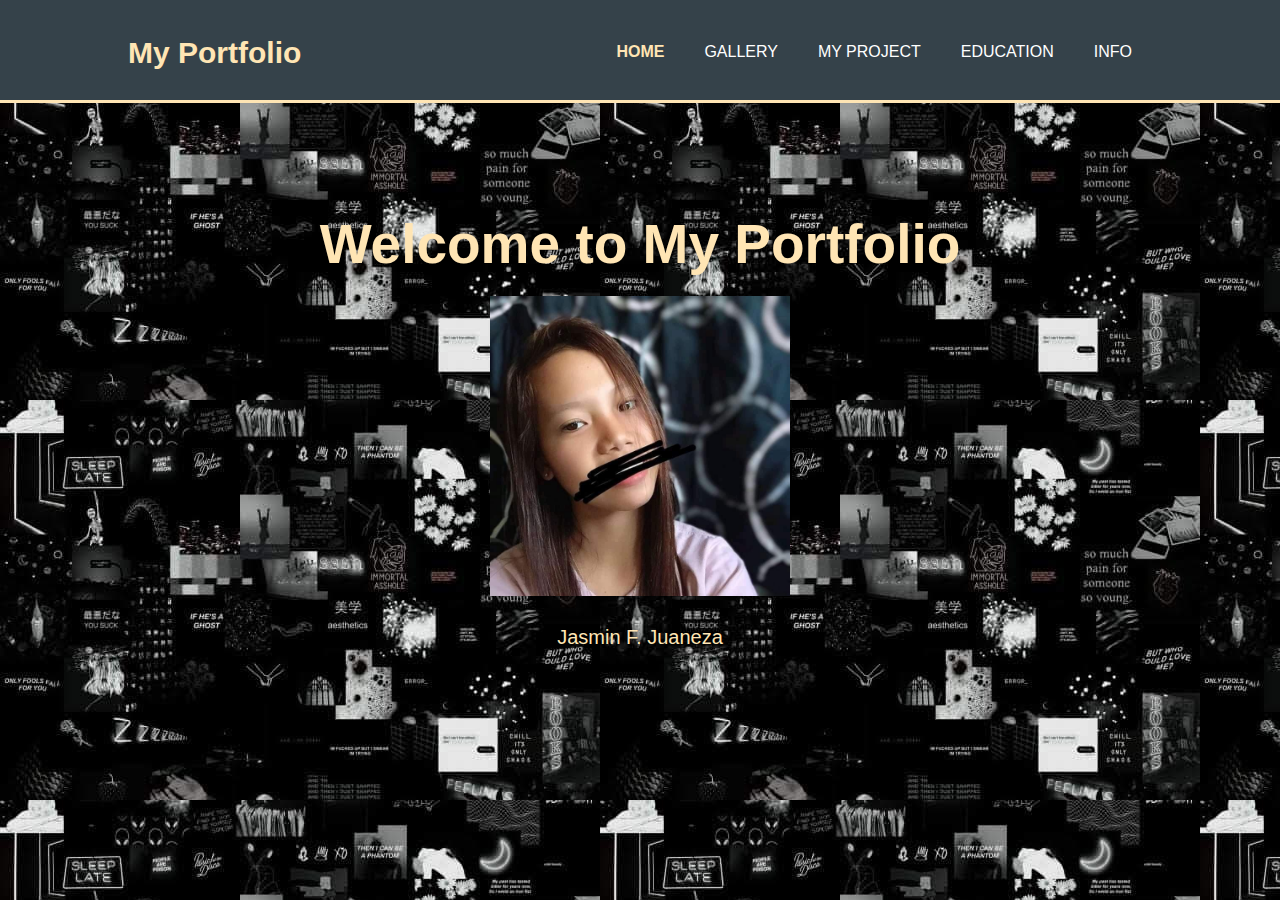
<file: qwerty/index.html>
<!DOCTYPE html>
<html>
  <head>
    <meta charset="utf-8">
    <meta name="viewport" content="width=device-width">
    
    <title> My Portfolio | Welcome</title>
    <link rel="stylesheet" href="./css/style.css">
  </head>
  <body>
    <header>
      <div class="container">
        <div id="branding">
          <h1><span class="highlight">My </span> Portfolio</h1>
        </div>
        <nav>
          <ul>
            <li class="current"><a href="index.html">Home</a></li>
            <li><a href="gallery.html">Gallery</a></li>
            <li><a href="project.html">My Project</a></li>
            <li><a href="education.html">Education</a></li>
            <li><a href="Info.html">Info</a></li>
          </ul>
        </nav>
      </div>
    </header>

    <section id="showcase">
      <div class="container">
        <h1>Welcome to My Portfolio</h1>
        <img src="../qwerty/img/img9.jpg" width="100" height="100">
        <p>Jasmin F. Juaneza</p>
      </div>
    </section>

    </body>
</file>
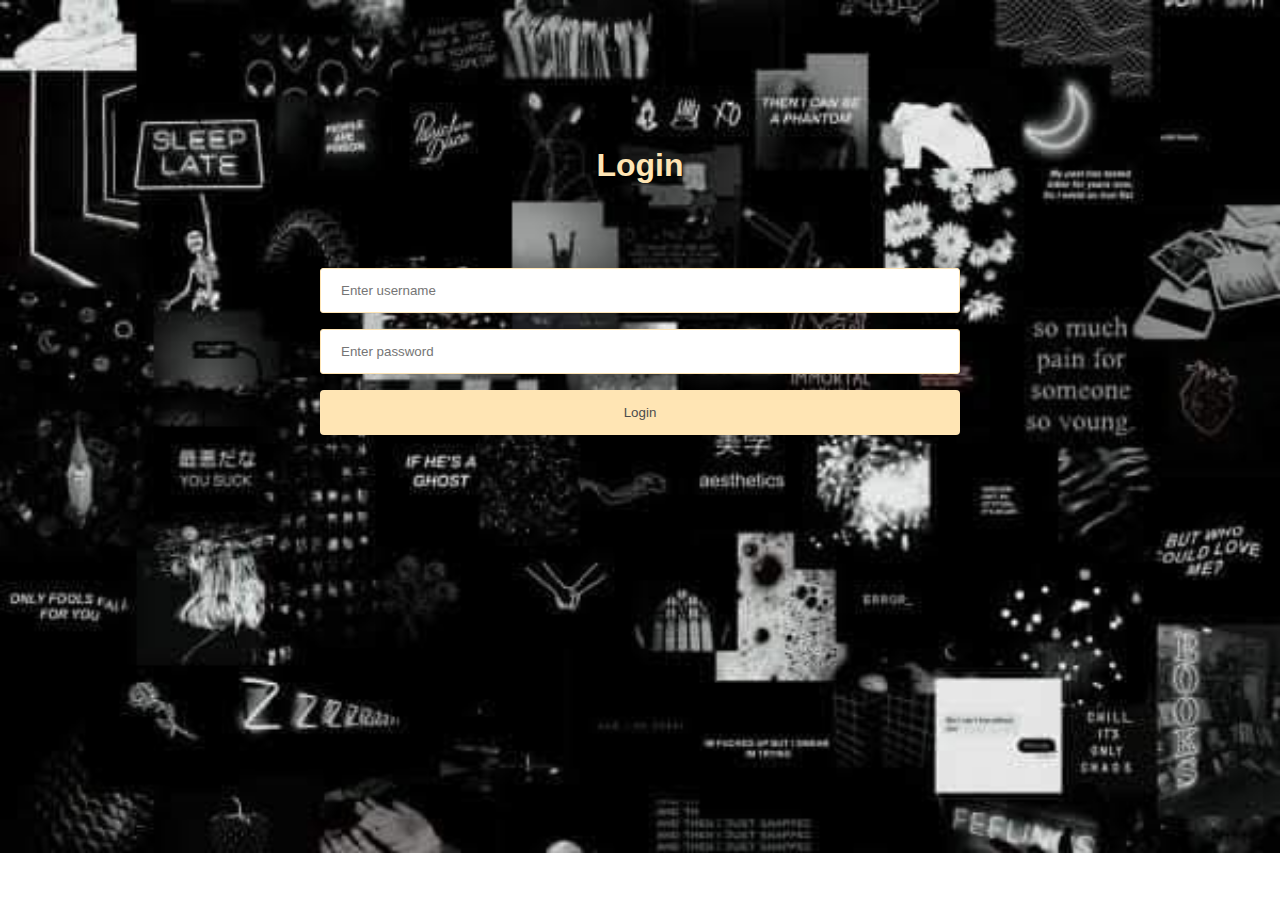
<file: New folder (2)/login.html>
<!DOCTYPE html>
<html>
<head>
    <link rel="stylesheet" href="../New folder (2)/style.css">
    <title>login|form</title>
</head>
<br>
<br>
<center>
<body>

<br>
<br>
<br>
<br>
<br>
<form class="box" action="login.html"  method = "POST">

<h1>
Login
</h1>
<br>
<br>
<br>
<input type ="text" name="" placeholder="Enter username"  id="username">
<input type ="pass" name="" placeholder="Enter password"  id="password">
<input type ="submit" name="" value="Login" onclick="validate()">

</form>
<script>
function validate()
{
	var text = "Jasmin"; username= document.getElementById('username').value;
	var pass = "Juaneza20"; password= document.getElementById('password').value;
	
	if(text == username && pass == password)
	{
		alert("ACCESS GRANTED!");
        
	}
	else if (text == username && pass !== password)
	{
		alert("INVALID PASSWORD");
	}
	else if(pass == password && text !== username)
	{
		alert("INVALID USERNAME");
	}
	else{
		alert("ACCESS DENIED!");
	}


}
</script>

</body>
</html>
</center>
</file>
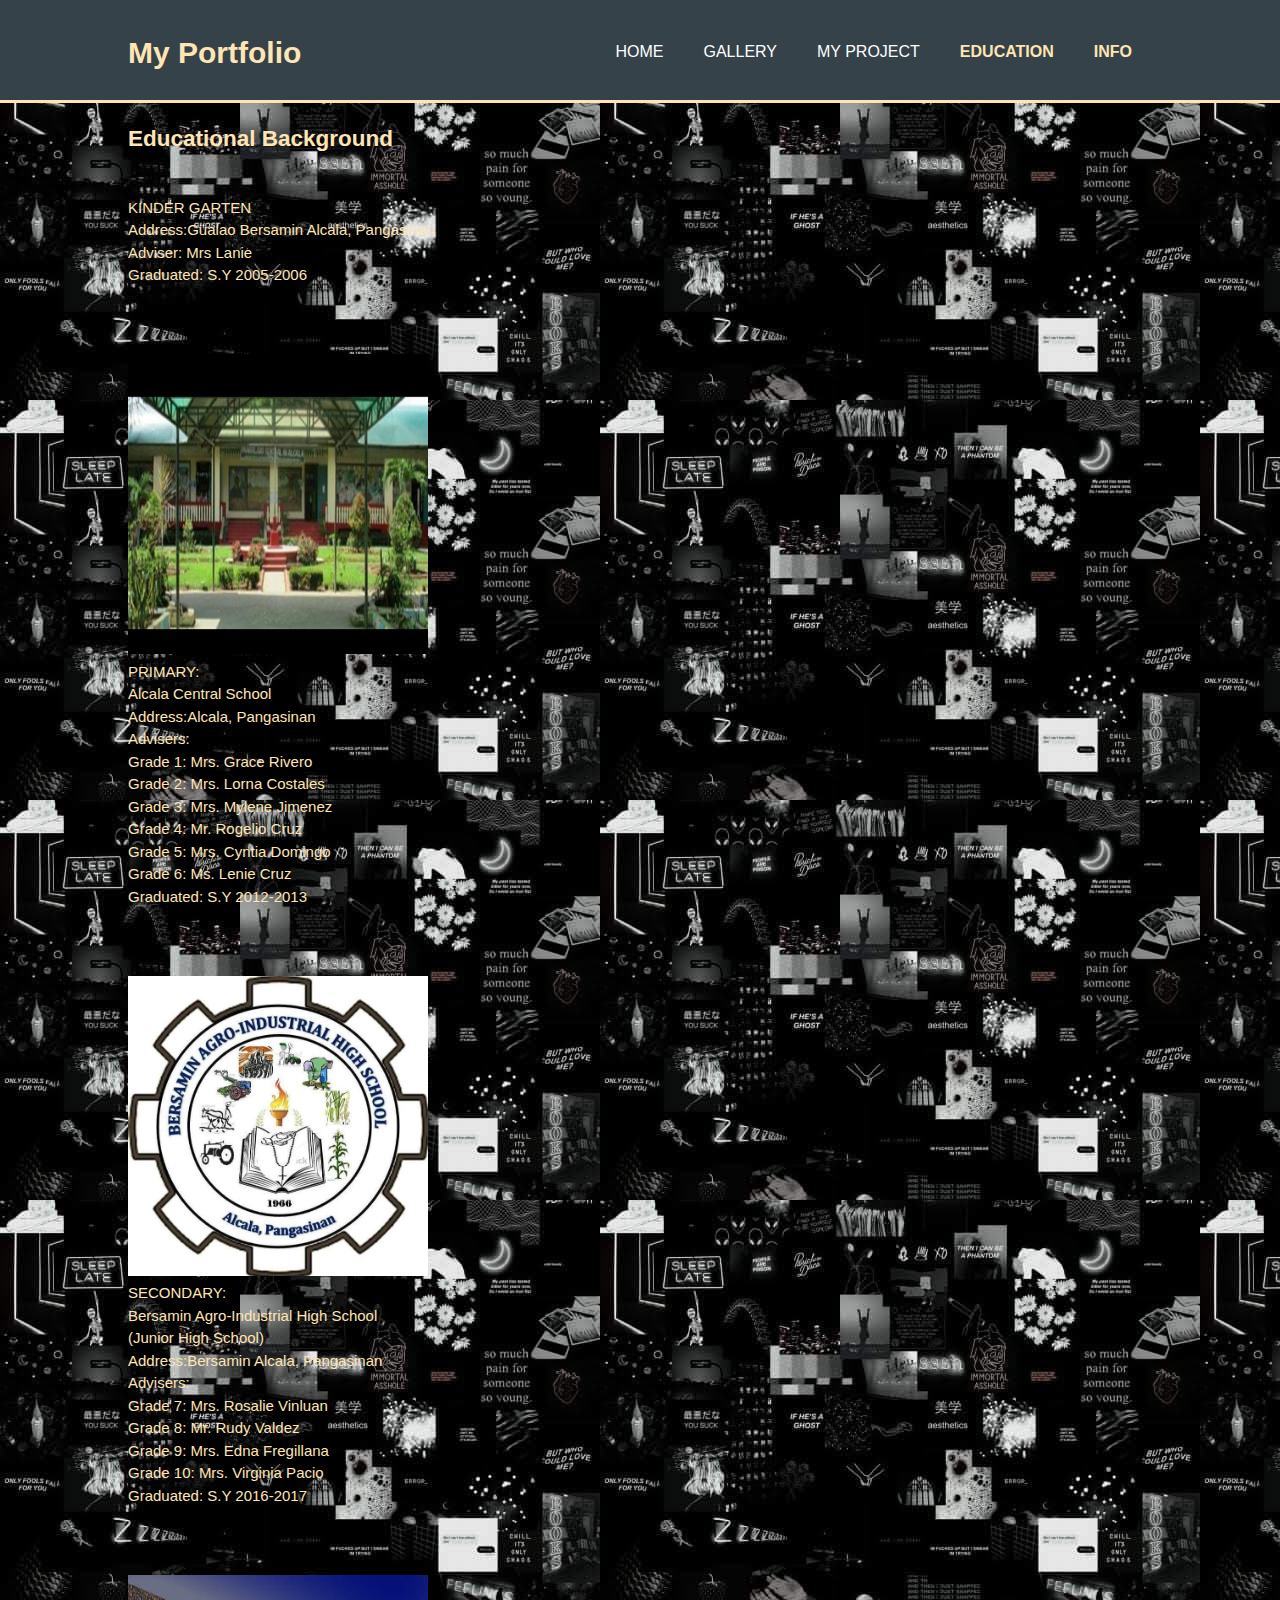
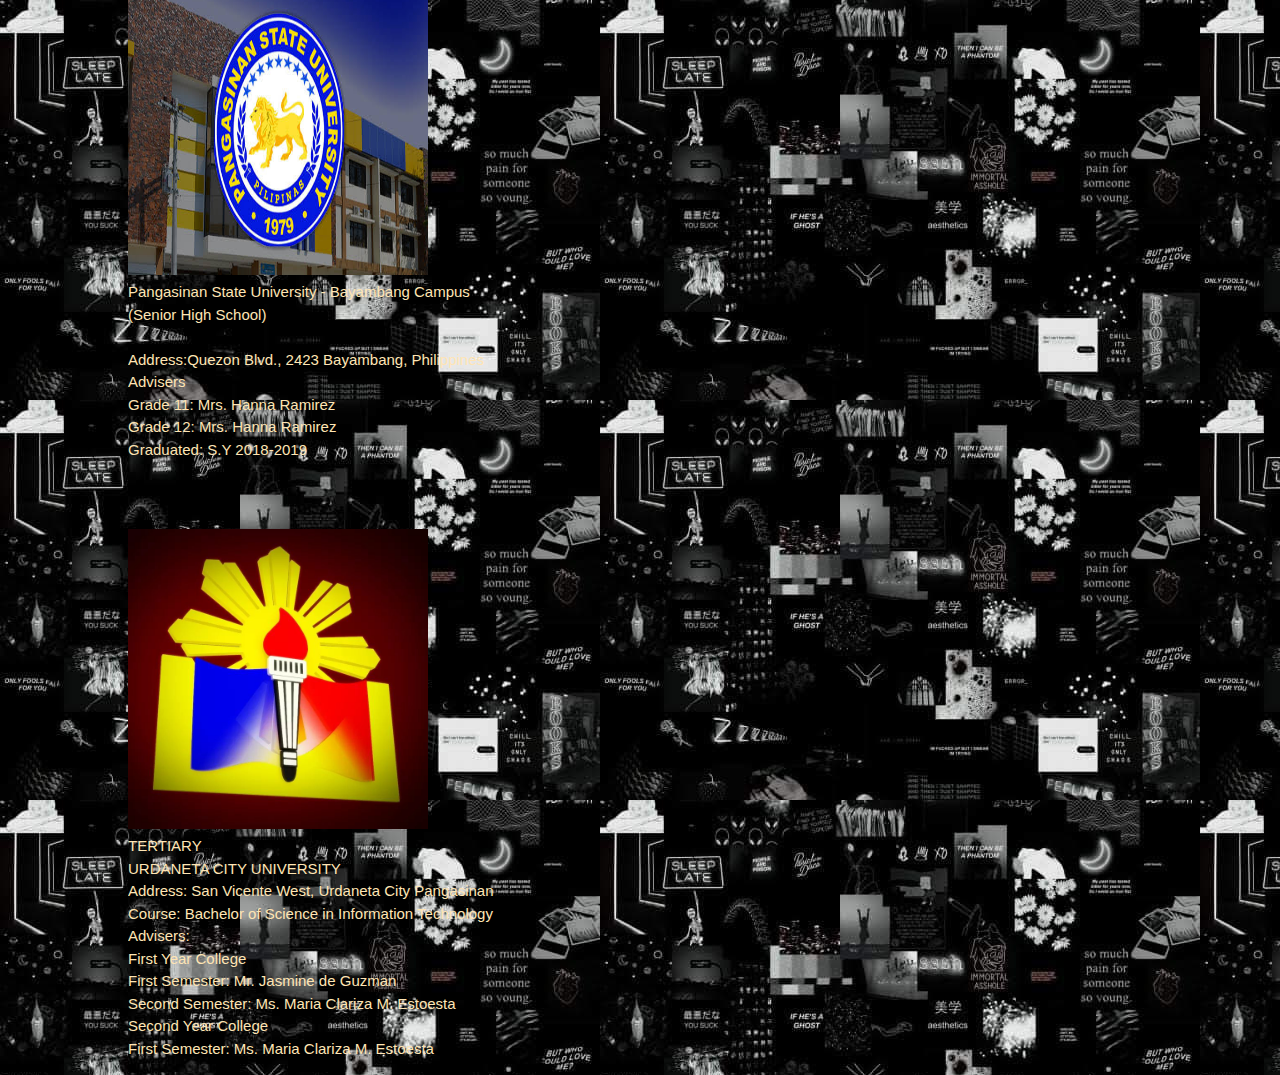
<file: qwerty/education.html>
<!DOCTYPE html>
<html>
  <head>
    <meta charset="utf-8">
    <meta name="viewport" content="width=device-width">
    
    <title> My Portfolio | Welcome</title>
    <link rel="stylesheet" href="./css/style.css">
  </head>
  <body>
    <header>
      <div class="container">
        <div id="branding">
          <h1><span class="highlight">My </span> Portfolio</h1>
        </div>
        <nav>
          <ul>
            <li><a href="index.html">Home</a></li>
            <li><a href="gallery.html">Gallery</a></li>
            <li><a href="project.html">My Project</a></li>
            <li class="current"><a href="services.html">Education</a></li>
            <li class="current"><a href="Info.html">Info</a></li>
          </ul>
        </nav>
      </div>
    </header>

    <body>
      <section class="container"> 
          <h2>Educational Background</h2>
          <div class="education-img"></div>
              <p>
              <br>KINDER GARTEN 
              <br>Address:Gualao Bersamin Alcala, Pangasinan
              <br>Adviser: Mrs Lanie
              <br>Graduated: S.Y 2005-2006
              <br>
              <br>
              <br>
              <br>
              <img src="../qwerty/img/l4.jpg" width="100" height="100">
              <br>PRIMARY:
              <br>Alcala Central School
              <br>Address:Alcala, Pangasinan
              <br>Advisers:
              <br>Grade 1: Mrs. Grace Rivero
              <br>Grade 2: Mrs. Lorna Costales
              <br>Grade 3: Mrs. Mylene Jimenez
              <br>Grade 4: Mr. Rogelio Cruz
              <br>Grade 5: Mrs. Cyntia Domingo
              <br>Grade 6: Ms. Lenie Cruz
              <br>Graduated: S.Y 2012-2013
              <br>
              <br>
              <br>
              <br>
              <img src="../qwerty/img/l1.jpg" width="100" height="100">
              <br>SECONDARY:
              <br>Bersamin Agro-Industrial High School
              <br>(Junior High School)
              <br>Address:Bersamin Alcala, Pangasinan
              <br>Advisers:
              <br>Grade 7: Mrs. Rosalie Vinluan
              <br>Grade 8: Mr. Rudy Valdez
              <br>Grade 9: Mrs. Edna Fregillana
              <br>Grade 10: Mrs. Virginia Pacio
              <br>Graduated: S.Y 2016-2017
              <br>
              <br>
              <br>
              <br>
              <img src="../qwerty/img/l2.jpg" width="100" height="100">       
              <br>Pangasinan State University - Bayambang Campus
              <br>(Senior High School)
              <br>
              <br>Address:Quezon Blvd., 2423 Bayambang, Philippines
              <br>Advisers
              <br>Grade 11: Mrs. Hanna Ramirez
              <br>Grade 12: Mrs. Hanna Ramirez
              <br>Graduated: S.Y 2018-2019
              <br>
              <br>
              <br>
              <br>
              <img class="schoolimg" src="../qwerty/img/l3.jpg" width="100" height="100">       
              <br>TERTIARY
              <br>URDANETA CITY UNIVERSITY
              <br>Address: San Vicente West, Urdaneta City Pangasinan
              <br>Course: Bachelor of Science in Information Technology
              <br>Advisers:
              <br>First Year College
              <br>First Semester: Mr. Jasmine de Guzman
              <br>Second Semester: Ms. Maria Clariza M. Estoesta
              <br>Second Year College
              <br>First Semester: Ms. Maria Clariza M. Estoesta
          </p>
            
    

    </body>




<html>
</file>
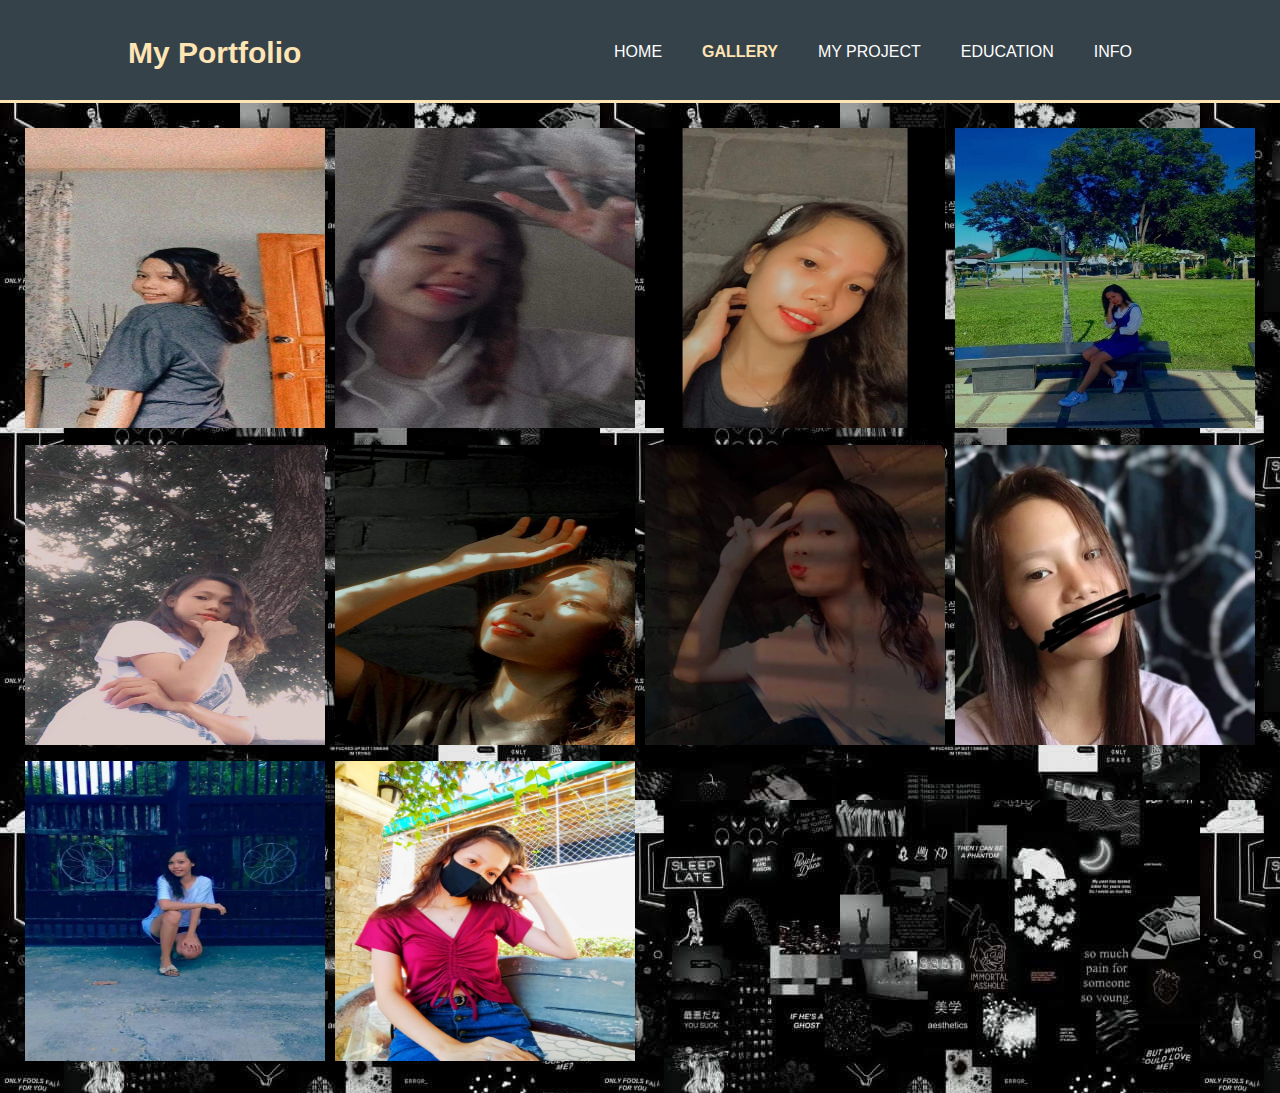
<file: qwerty/gallery.html>
<!DOCTYPE html>
<html>
  <head>
    <meta charset="utf-8">
    <meta name="viewport" content="width=device-width">
    <title> My Portfolio | Welcome</title>
    <link rel="stylesheet" href="./css/style.css">
  </head>
  <body>
    <header>
      <div class="container">
        <div id="branding">
          <h1><span class="highlight">My </span> Portfolio</h1>
        </div>
        <nav>
          <ul>
            <li ><a href="index.html">Home</a></li>
            <li class="current"><a href="gallery.html">Gallery</a></li>
            <li><a href="project.html">My Project</a></li>
            <li><a href="education.html">Education</a></li>
            <li><a href="Info.html">Info</a></li>
          </ul>
        </nav>
      </div>
    </header>

    <section id="photo-gallary">
        <div class="product">
            <div class="itembox"><img src="../qwerty/img/img2.jpg"></div>
            <div class="itembox"><img src="../qwerty/img/img3.jpg"></div>
            <div class="itembox"><img src="../qwerty/img/img4.jpg"></div>
            <div class="itembox"><img src="../qwerty/img/img5.jpg"></div>
            <div class="itembox"><img src="../qwerty/img/img6.jpg"></div>
            <div class="itembox"><img src="../qwerty/img/img7.jpg"></div>
            <div class="itembox"><img src="../qwerty/img/img8.jpg"></div>
            <div class="itembox"><img src="../qwerty/img/img9.jpg"></div>
            <div class="itembox"><img src="../qwerty/img/img1.jpg"></div>
            <div class="itembox"><img src="../qwerty/img/img11.jpg"></div>
        </div>
    </section>

    </body>
</file>
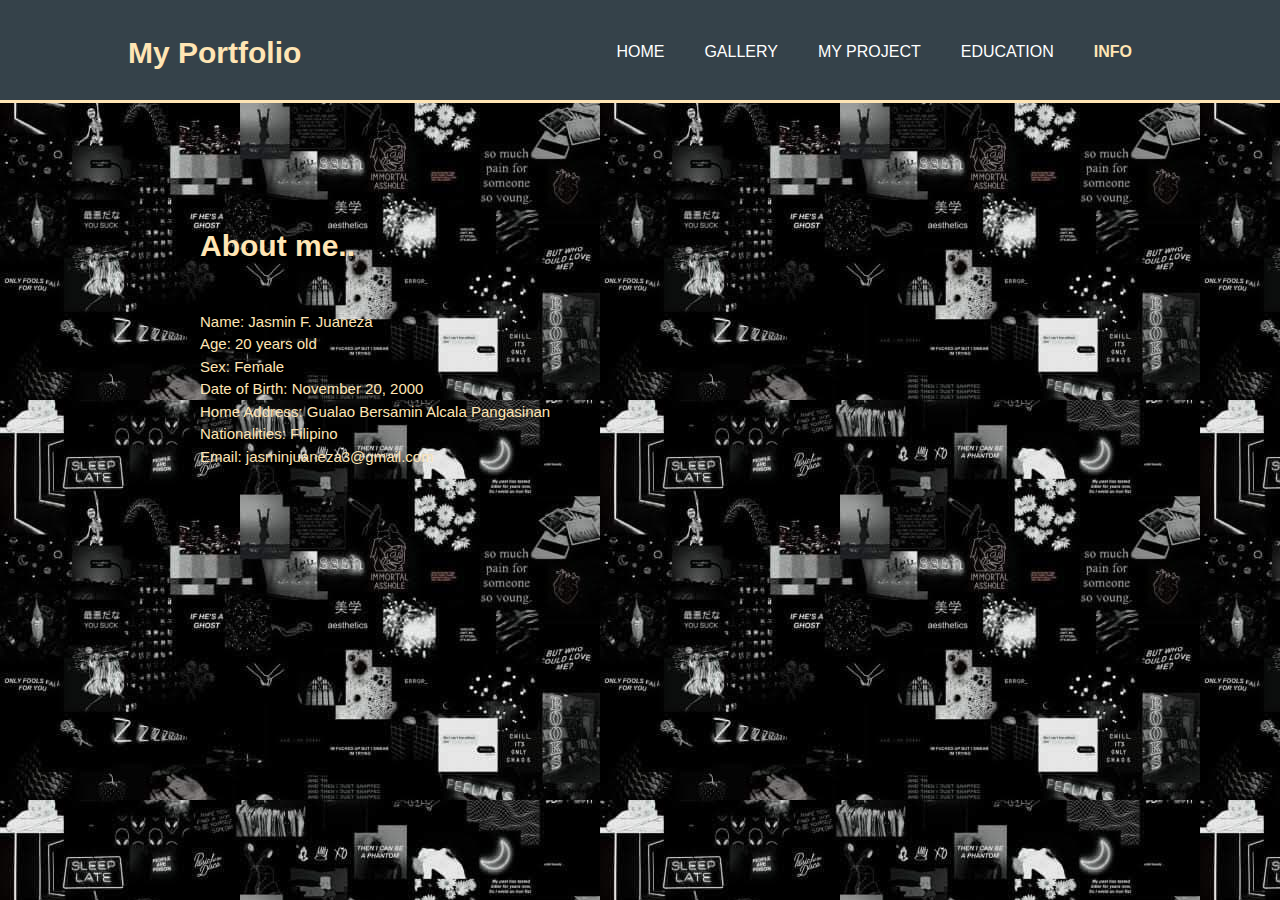
<file: qwerty/Info.html>
<!DOCTYPE html>
<html>
  <head>
    <meta charset="utf-8">
    <meta name="viewport" content="width=device-width">
    <meta name="description" content="Affordable and professional web design">
	  <meta name="keywords" content="web design, affordable web design, professional web design">
  	<meta name="author" content="Brad Traversy">
    <title>Acme Web Deisgn | Info</title>
    <link rel="stylesheet" href="./css/style.css">
  </head>
  <body>
    <header>
      <div class="container">
        <div id="branding">
          <h1><span class="highlight">My </span> Portfolio</h1>
        </div>
        <nav>
          <ul>
            <li><a href="index.html">Home</a></li>
            <li><a href="gallery.html">Gallery</a></li>
            <li><a href="project.html">My Project</a></li>
            <li ><a href="education.html">Education</a></li>
            <li class="current"><a href="Info.html">Info</a></li>
          </ul>
        </nav>
      </div>
    </header>
    <section class="info"> 
      <left>			
        <h1>About me..</h1>
        
        <p>      
                <br>Name: Jasmin F. Juaneza
                <br>Age: 20 years old
                <br>Sex: Female
                <br>Date of Birth: November 20, 2000
                <br>Home Address: Gualao Bersamin Alcala Pangasinan
                <br>Nationalities: Filipino
                <br>Email: jasminjuaneza3@gmail.com
        </p>
      </left>
    </section>
           
  </body>
</html>
</file>
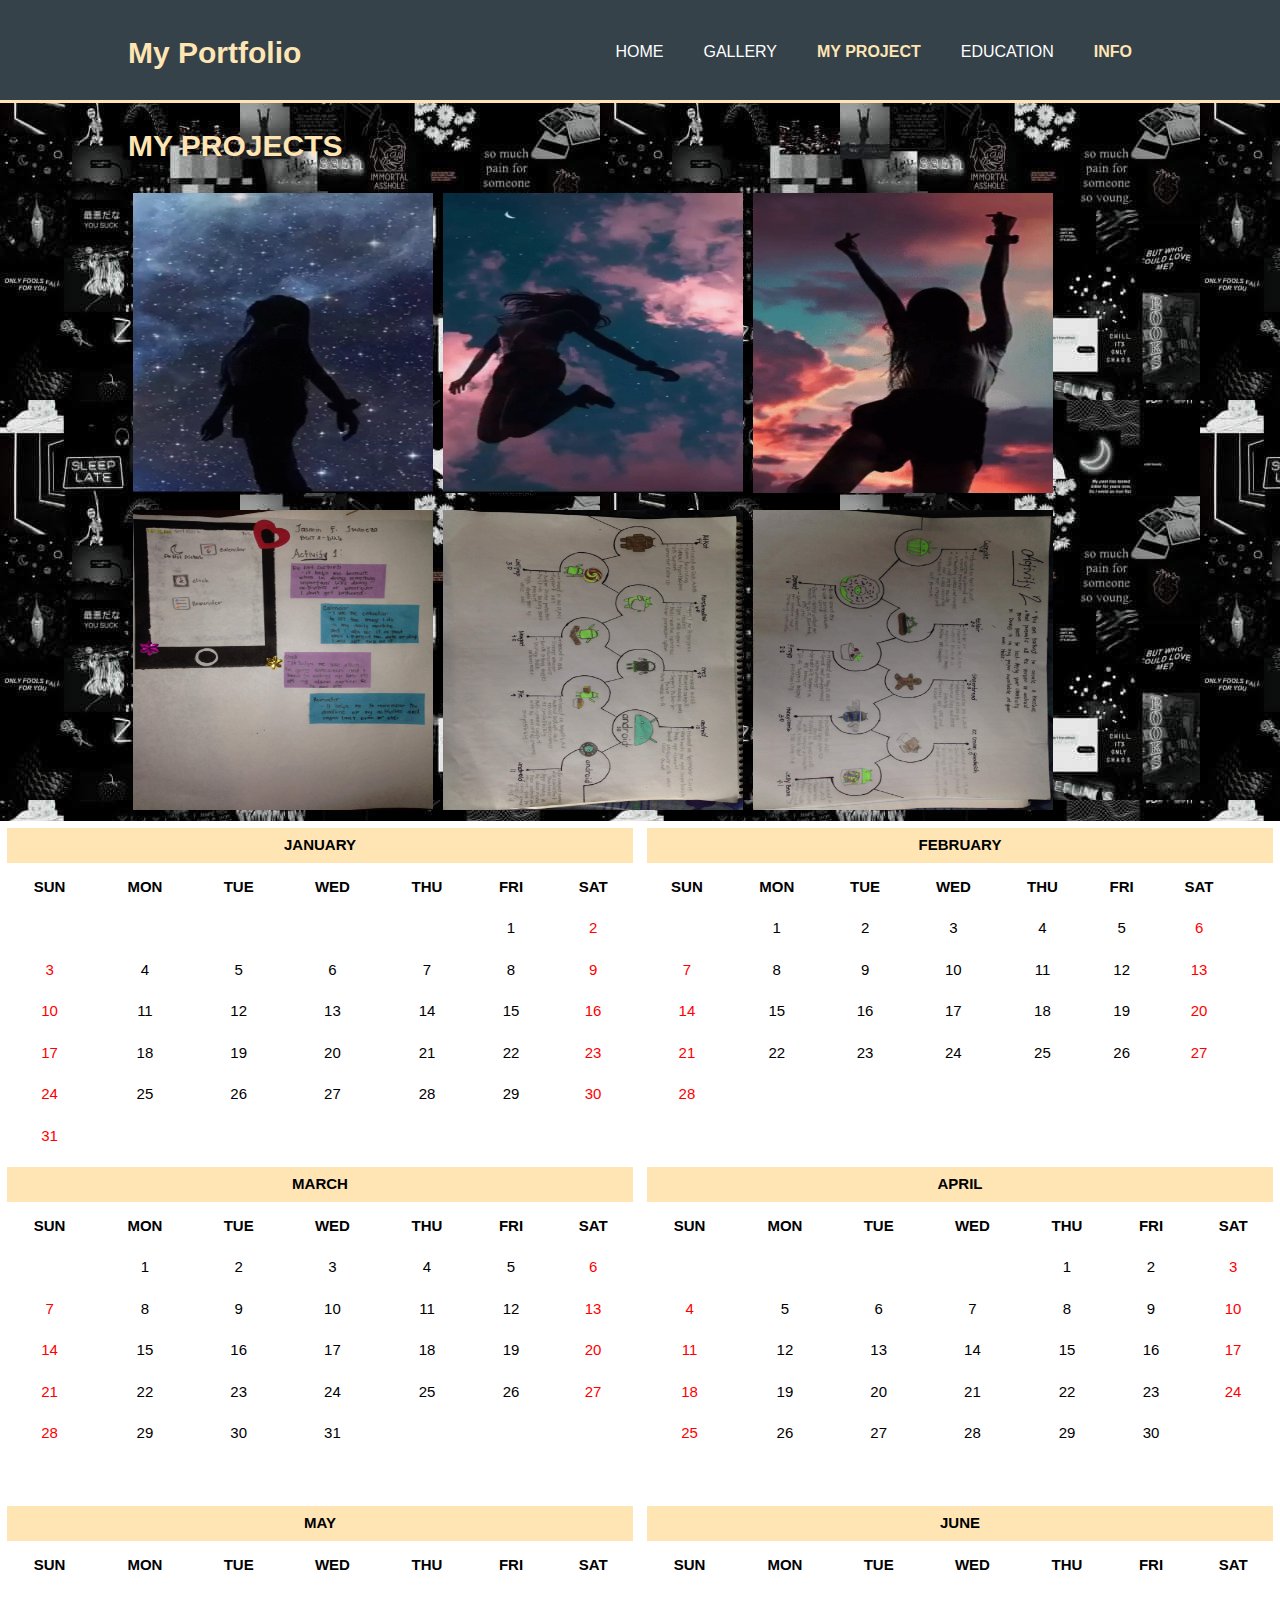
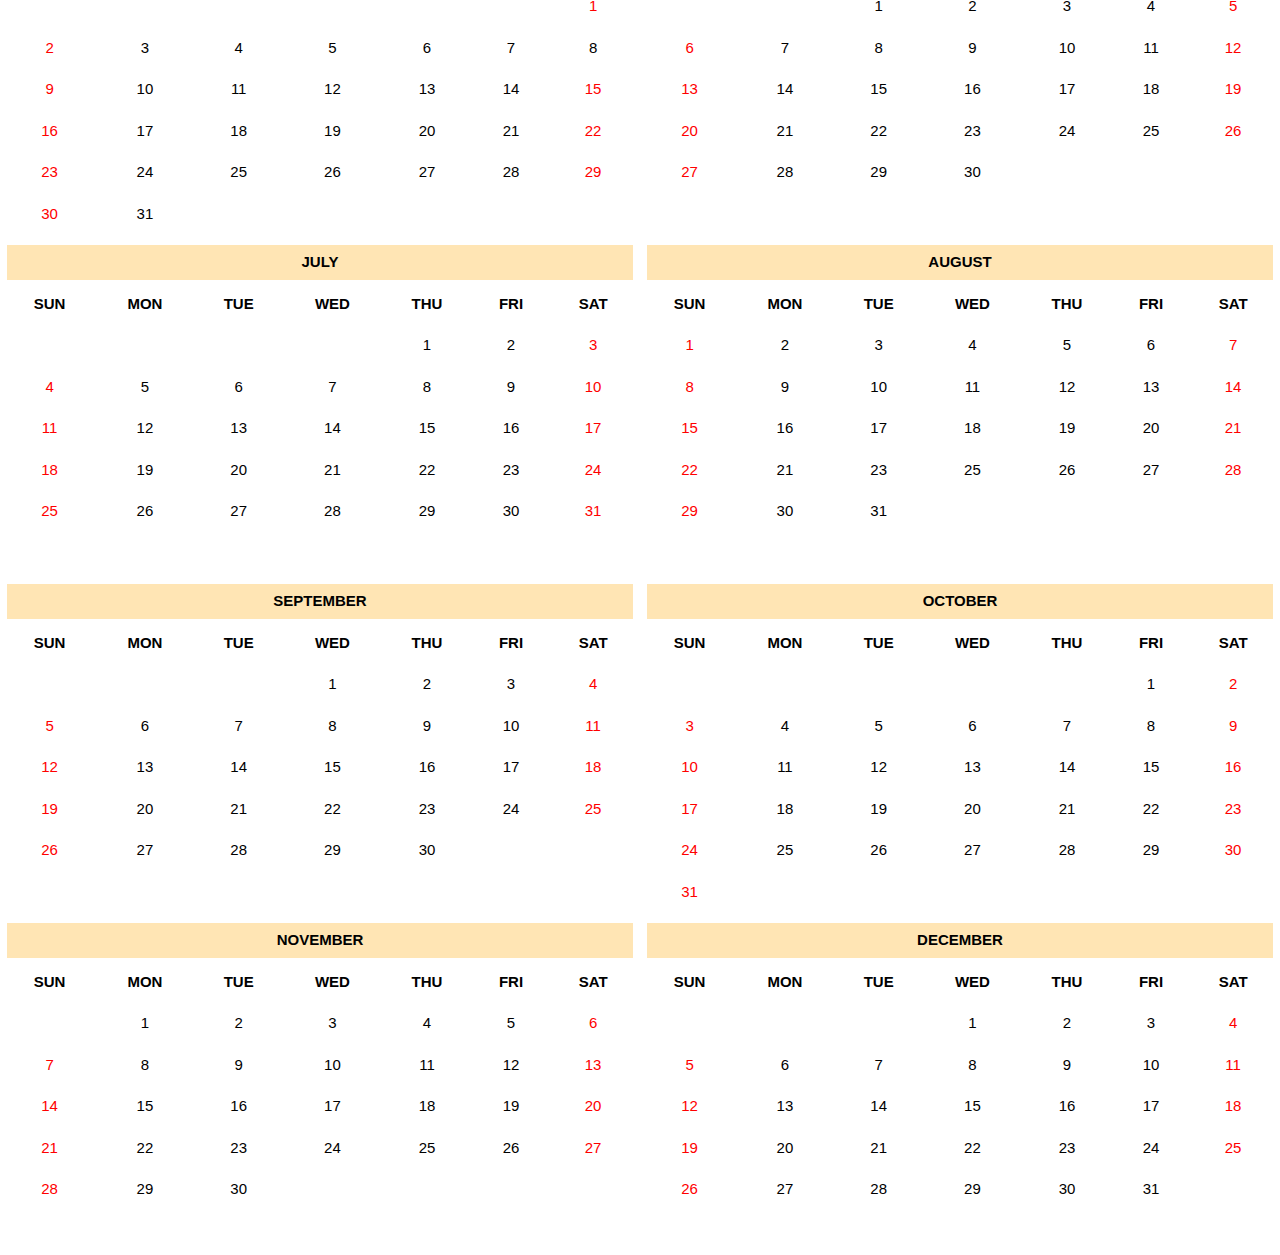
<file: qwerty/project.html>
<!DOCTYPE html>
<html>
  <head>
    <meta charset="utf-8">
    <meta name="viewport" content="width=device-width">
    
    <title> My Portfolio | Welcome</title>
    <link rel="stylesheet" href="./css/style.css">
  </head>
  <body>
    <header>
      <div class="container">
        <div id="branding">
          <h1><span class="highlight">My </span> Portfolio</h1>
        </div>
        <nav>
          <ul>
            <li><a href="index.html">Home</a></li>
            <li><a href="gallery.html">Gallery</a></li>
            <li class="current"><a href="project.html">My Project</a></li>
            <li><a href="education.html">Education</a></li>
            <li class="current"><a href="Info.html">Info</a></li>
          </ul>
        </nav>
      </div>
    </header>

    <section id="project">
    <div class="container">
        <h1>MY PROJECTS</h1>
        <div class="product">
            <div class="itembox"><img src="../qwerty/img/pr1.gif"></div>
            <div class="itembox"><img src="../qwerty/img/pr2.gif"></div>
            <div class="itembox"><img src="../qwerty/img/pr3.gif"></div>
            <div class="itembox"><img src="../qwerty/img/pr4.jpg"></div>
            <div class="itembox"><img src="../qwerty/img/pr5.jpg"></div>
            <div class="itembox"><img src="../qwerty/img/pr6.jpg"></div>
        </div>
    </div>
    </section>



<tr>
    <td>
        <table cellpadding="6" cellspacing="7" >
            <tr class="calhead">
                <th colspan="9"><b>JANUARY</b></th>
            </tr>
            <tr>
                <th>SUN</th>
    	        <th>MON</th>
    	        <th>TUE</th>
    	        <th>WED</th>
    	        <th>THU</th>
    	        <th>FRI</th>
    	        <th>SAT</th>
            </tr>
            <tr>
                <td></td>
                <td></td>
                <td></td>
                <td></td>
                <td></td>
                <td><a class="active" title="New Year's Day">1</a></td>
                <td><font color="red">2</font></td>
            </tr>
            <tr>
                <td><font color="red">3</font></td>
                <td>4</td>
                <td>5</td>
                <td>6</td>
                <td>7</td>
                <td>8</td>
                <td><font color="red">9</font></td>
            </tr>
            <tr>
                <td><font color="red">10</font></td>
                <td>11</td>
                <td>12</td>
                <td>13</td>
                <td>14</td>
                <td>15</td>
                <td><font color="red">16</td>
            </tr>
            <tr>
                <td><font color="red">17</td>
                    <td>18</td>
                    <td>19</td>
                    <td>20</td>
                    <td>21</td>
                    <td>22</td>
                    <td><font color="red">23</font></td>
            </tr>
            <tr>
                <td><font color="red">24</td>
                    <td>25</td>
                    <td>26</td>
                    <td>27</td>
                    <td>28</td>
                    <td>29</td>
                    <td><font color="red">30</font></td>
            </tr>
            <tr>
                <td><font color="red">31</font></td>
                <td></td>
                <td></td>
                <td></td>
                <td></td>
                <td></td>
                <td></td>

            </tr>
        </table>
    </td> 

    <td>
        <table cellpadding="6" cellspacing="7" >
            <tr class="calhead">
                <th colspan="9"><b>FEBRUARY</b></th>
            </tr>
            <tr>
                <th>SUN</th>
                <th>MON</th>
                <th>TUE</th>
                <th>WED</th>
                <th>THU</th>
                <th>FRI</th>
                <th>SAT</th>
              </tr>
            
              <tr>
                <td></td>
                <td>1</td>
                <td>2</td>
                <td>3</td>
                <td>4</td>
                <td>5</td>
                <td><font color="red">6</td>
              </tr>
            
              <tr>
                <td><font color="red">7</td>
                <td>8</td>
                <td>9</td>
                <td>10</td>
                <td>11</td>
                <td><a class="active" title="Chinese New Year">12</a></td><td><font color="red">13</font></td>
              </tr>
              <tr>
            
                <td><font color="red">14</td>
                <td>15</td>
                <td>16</td>
                <td>17</td>
                <td>18</td>
                <td>19</td>
                <td><font color="red">20</font></td>
              </tr>
            
              <tr>
                <td><font color="red">21</font></td>
                <td>22</td>
                <td>23</td>
                <td>24</td>
                <td><a class="active" title="EDSA People Power Revolution">25</a></td>
                <td>26</td>
                <td><font color="red">27</font></td>
              </tr>
            
              <tr>
                <td><font color="red">28</font></td>
                <td></td>
                <td></td>
                <td></td>
                <td></td>
                <td></td>
                <td></td>
              </tr>
            
              <tr>
                <td></td>
                <td></td>
                <td></td>
                <td></td>
                <td></td>
                <td></td>
                <td></td>
               <td> <font color="white">.</td>
              </tr>
        </table>
    </td> 

    <td>
        <table cellpadding="6" cellspacing="7" >
            <tr class="calhead">
                <th colspan="9"><b>MARCH</b></th>
            </tr>
            <tr>
                <th>SUN</th>
                    <th>MON</th>
                    <th>TUE</th>
                    <th>WED</th>
                    <th>THU</th>
                    <th>FRI</th>
                    <th>SAT</th>
              </tr>
            
              <tr>
                <td></td>
                <td>1</td>
                <td>2</td>
                <td>3</td>
                <td>4</td>
                <td>5</td>
                <td><font color="red">6</td>
              </tr>
            
              <tr>
                <td><font color="red">7</td>
                <td>8</td>
                <td>9</td>
                <td>10</td>
                <td>11</td>
                <td>12</td>
                <td><font color="red">13</font></td>
              </tr>
            
              <tr>
                <td><font color="red">14</td>
                <td>15</td>
                <td>16</td>
                <td>17</td>
                <td>18</td>
                <td>19</td>
                <td><font color="red">20</font></td>
              </tr>
            
              <tr>
                <td><font color="red">21</font></td>
                <td>22</td>
                <td>23</td>
                <td>24</td>
                <td>25</td>
                <td>26</td>
                <td><font color="red">27</font></td>
              </tr>
            
              <tr>
                <td><font color="red">28</font></td>
                <td>29</td>
                <td>30</td>
                <td>31</td>
                <td></td>
                <td></td>
                <td></td>
              </tr>
            
              <tr>
                <td></td>
                <td></td>
                <td></td>
                <td></td>
                <td></td>
                <td></td><td><font color="white">1</td>
              </tr>
        </table>
    </td> 

    <td>
        <table cellpadding="6" cellspacing="7" >
            <tr class="calhead">
                <th colspan="9"><b>APRIL</b></th>
            </tr>
            <tr>
                <th>SUN</th>
                <th>MON</th>
                <th>TUE</th>
                <th>WED</th>
                <th>THU</th>
                <th>FRI</th>
                <th>SAT</th>
              </tr>
            
              <tr>
                <td></td>
                <td></td>
                <td></td>
                <td></td>
                <td><a class="active"  title="Maundy Thursday">1</a></td>
                <td><a class="active" title="Good Friday" >2</a></td>
                <td><a class="active" title="Black Saturday"><font color="red">3</font></a></td>
              </tr>
            
              <tr>
                <td><font color="red">4</font></td>
                <td>5</td>
                <td>6</td>
                <td>7</td>
                <td>8</td>
                <td><a class="active" title="Araw ng Kagitingan" >9</a></td>
                <td><font color="red">10</font></td>
              </tr>
            
              <tr>
                <td><font color="red">11</font></td>
                <td>12</td>
                <td>13</td>
                <td>14</td>
                <td>15</td>
                <td>16</td>
                <td><font color="red">17</font></td>
              </tr>
            
              <tr>
                <td><font color="red">18</font></td>
                <td>19</td>
                <td>20</td>
                <td>21</td>
                <td>22</td>
                <td>23</td>
                <td><font color="red">24</td>
              </tr>
            
              <tr>
                <td><font color="red">25</font></td>
                <td>26</td>
                <td>27</td>
                <td>28</td>
                <td>29</td>
                <td>30</td>
              </tr>
            
              <tr>
                <td></td>
                <td></td>
                <td></td>
                <td></td>
                <td></td>
                <td></td>
                <td><font color="white">1</td>
              </tr>
        </table>
    </td> 

    <td>
        <table cellpadding="6" cellspacing="7" >
            <tr class="calhead">
                <th colspan="9"><b>MAY</b></th>
            </tr>
            <tr>
                <th>SUN</th>
                <th>MON</th>
                <th>TUE</th>
                <th>WED</th>
                <th>THU</th>
                <th>FRI</th>
                <th>SAT</th>
              </tr>
            
              <tr>
                <td></td>
                <td></td>
                <td></td>
                <td></td>
                <td></td>
                <td></td><td><a class="active" title="Labor Day" ><font color="red">1</a></font></td>
              </tr>
            
              <tr>
                <td><font color="red">2</font></td>
                <td>3</td>
                <td>4</td>
                <td>5</td>
                <td>6</td>
                <td>7</td>
                <td>8</td>
              </tr>
            
              <tr>
                <td><font color="red">9</td>
                <td>10</td>
                <td>11</td>
                <td>12</td>
                <td>13</td>
                <td>14</td>
                <td><font color="red">15</font></td>
              </tr>
            
              <tr>
                <td><font color="red">16</font></td>
                <td>17</td>
                <td>18</td>
                <td>19</td>
                <td>20</td>
                <td>21</td>
                <td><font color="red">22</font></td>
              </tr>
            
              <tr>
                <td><font color="red">23</td>
                <td>24</td>
                <td>25</td>
                <td>26</td>
                <td>27</td>
                <td>28</td>
                <td><font color="red">29</font></td>
              </tr>
            
              <tr>
                <td><font color="red">30</font></td><td>31</td>
              </tr>
        </table>
    </td> 

    <td>
        <table cellpadding="6" cellspacing="7" >
            <tr class="calhead">
                <th colspan="9"><b>JUNE</b></th>
            </tr>
            <tr>
                <th>SUN</th>
                <th>MON</th>
                <th>TUE</th>
                <th>WED</th>
                <th>THU</th>
                <th>FRI</th>
                <th>SAT</th>
              </tr>
            
              <tr>
                <td></td>
                <td></td>
                <td>1</td>
                <td>2</td>
                <td>3</td>
                <td>4</td>
                <td><font color="red">5</font></td>
              </tr>
            
              <tr>
                <td><font color="red">6</font></td>
                <td>7</td>
                <td>8</td>
                <td>9</td>
                <td>10</td>
                <td>11</td>
                <td><a class="active" title="Independence Day" ><font color="red">12</font></a></td>
              </tr>
              <tr>
                <td><font color="red">13</font></td>
                <td>14</td>
                <td>15</td>
                <td>16</td>
                <td>17</td>
                <td>18</td>
                <td><font color="red">19</font></td>
              </tr>
            
              <tr>
                <td><font color="red">20</font></td>
                <td>21</td>
                <td>22</td>
                <td>23</td>
                <td>24</td>
                <td>25</td>
                <td><font color="red">26</font></td>
              </tr>
            
              <tr>
                <td><font color="red">27</td>
                <td>28</td>
                <td>29</td>
                <td>30</td>
              </tr>
            
              <tr>
                <td></td>
                <td></td>
                <td></td>
                <td></td>
                <td></td>
                <td></td>
               <td><font color="white">1</font></td>
              </tr>
        </table>
    </td> 

    <td>
        <table cellpadding="6" cellspacing="7" >
            <tr class="calhead">
                <th colspan="9"><b>JULY</b></th>
            </tr>
            <tr>
                <th>SUN</th>
                <th>MON</th>
                <th>TUE</th>
                <th>WED</th>
                <th>THU</th>
                <th>FRI</th>
                <th>SAT</th>
              </tr>
            
              <tr>
                <td></td>
                <td></td>
                <td></td>
                <td></td>
                <td>1</td>
                <td>2</td>
                <td><font color="red">3</font></td>
              </tr>
            
              <tr>
                <td><font color="red">4</font></td>
                <td>5</td>
                <td>6</td>
                <td>7</td>
                <td>8</td>
                <td>9</td>
                <td><font color="red">10</font></td>
              </tr>
            
              <tr>
                <td><font color="red">11</font></td>
                <td>12</td>
                <td>13</td>
                <td>14</td>
                <td>15</td>
                <td>16</td>
                <td><font color="red">17</font></td>
              </tr>
            
              <tr>
                <td><font color="red">18</font></td>
                <td>19</td>
                <td>20</td>
                <td>21</td>
                <td>22</td>
                <td>23</td>
                <td><font color="red">24</font></td>
              </tr>
            
              <tr>
                <td><font color="red">25</font></td>
                <td>26</td>
                <td>27</td>
                <td>28</td>
                <td>29</td>
                <td>30</td>
                <td><font color="red">31</font></td>
              </tr>
            
              <tr>
                <td></td>
                <td></td>
                <td></td>
                <td></td>
                <td></td>
                <td></td>
                <td><font color="white">1</td>
              </tr>
        </table>
    </td> 

    <td>
        <table cellpadding="6" cellspacing="7" >
            <tr class="calhead">
                <th colspan="9"><b>AUGUST</b></th>
            </tr>
            <tr>
                <th>SUN</th>
                <th>MON</th>
                <th>TUE</th>
                <th>WED</th>
                <th>THU</th>
                <th>FRI</th>
                <th>SAT</th>
              </tr>
              <tr>
                <td><font color="red">1</font></td>
                <td>2</td>
                <td>3</td>
                <td>4</td>
                <td>5</td>
                <td>6</td>
                <td><font color="red">7</font></td>
              </tr>
            
              <tr>
                <td><font color="red">8</font></td>
                <td>9</td>
                <td>10</td>
                <td>11</td>
                <td>12</td>
                <td>13</td>
                <td><font color="red">14</font></td>
              </tr>
            
              <tr>
                <td><font color="red">15</font></td>
                <td>16</td>
                <td>17</td>
                <td>18</td>
                <td>19</td>
                <td>20</td>
                <td><font color="red">21</font></a></td>
              </tr>
            
              <tr>
                <td><font color="red">22</font></td>
                <td><a class="active"  title="Ninoy Aquino Day">21</td>
                <td>23</td>
                <td>25</td>
                <td>26</td>
                <td>27</td>
                <td><font color="red">28</font></td>
              </tr>
            
              <tr>
                <td><font color="red">29<font></td>
                <td><a class="active" title="National Heroes Day" >30</a></td>
                <td>31</td>
                <td></td>
                <td></td>
                <td></td>
                <td></td>
              </tr>
            
              <tr>
                <td></td>
                <td></td>
                <td></td>
                <td></td>
                <td></td>
                <td></td>
                <td><font color="white">1</td>
              </tr>
        </table>
    </td> 

    <td>
        <table cellpadding="6" cellspacing="7" >
            <tr class="calhead">
                <th colspan="9"><b>SEPTEMBER</b></th>
            </tr>
            <tr>
                <th>SUN</th>
                <th>MON</th>
                <th>TUE</th>
                <th>WED</th>
                <th>THU</th>
                <th>FRI</th>
                <th>SAT</th>
              </tr>
            
              <tr>
                <td></td>
                <td></td>
                <td></td>
                <td>1</td>
                <td>2</td>
                <td>3</td>
                <td><font color="red">4</font></td>
              </tr>
            
              <tr>
                <td><font color="red">5</font></td>
                <td>6</td>
                <td>7</td>
                <td>8</td>
                <td>9</td>
                <td>10</td>
                <td><font color="red">11</font></td>
              </tr>
            
              <tr>
                <td><font color="red">12</font></td>
                <td>13</td>
                <td>14</td>
                <td>15</td>
                <td>16</td>
                <td>17</td>
                <td><font color="red">18</font></td>
              </tr>
            
              <tr>
                <td><font color="red">19</font></td>
                <td>20</td>
                <td>21</td>
                <td>22</td>
                <td>23</td>
                <td>24</td>
                <td><font color="red">25</font></td>
              </tr>
            
              <tr>
                <td><font color="red">26</font></td>
                <td>27</td>
                <td>28</td>
                <td>29</td>
                <td>30</td>
                <td></td>
                <td></td>
              </tr>
            
              <tr>
                <td></td>
                <td></td>
                <td></td>
                <td></td>
                <td></td>
                <td></td><td><font color="white">1</td>
              </tr>
        </table>
    </td> 

    <td>
        <table cellpadding="6" cellspacing="7" >
            <tr class="calhead">
                <th colspan="9"><b>OCTOBER</b></th>
            </tr>
            <tr>
                <th>SUN</th>
                <th>MON</th>
                <th>TUE</th>
                <th>WED</th>
                <th>THU</th>
                <th>FRI</th>
                <th>SAT</th>
              </tr>
            
              <tr>
                <td></td>
                <td></td>
                <td></td>
                <td></td>
                <td></td>
                <td>1</td>
                <td><font color="red">2</font></td>
              </tr>
            
              <tr>
                <td><font color="red">3</font></td>
                <td>4</td>
                <td>5</td>
                <td>6</td>
                <td>7</td>
                <td>8</td>
                <td><font color="red">9</font></td>
              </tr>
            
              <tr>
                <td><font color="red">10</font></td>
                <td>11</td>
                <td>12</td>
                <td>13</td>
                <td>14</td>
                <td>15</td>
                <td><font color="red">16</font></td>
              </tr>
            
              <tr>
                <td><font color="red">17</font></td>
                <td>18</td>
                <td>19</td>
                <td>20</td>
                <td>21</td>
                <td>22</td>
                <td><font color="red">23</font></td>
              </tr>
            
              <tr>
                <td><font color="red">24</font></td>
                <td>25</td>
                <td>26</td>
                <td>27</td>
                <td>28</td>
                <td>29</td>
                <td><font color="red">30</font></td>
              </tr>
            
              <tr>
                <td><font color="red">31</font></td>
              </tr>
        </table>
    </td> 

    <td>
        <table cellpadding="6" cellspacing="7" >
            <tr class="calhead">
                <th colspan="9"><b>NOVEMBER</b></th>
            </tr>
            <tr>
                <th>SUN</th>
                <th>MON</th>
                <th>TUE</th>
                <th>WED</th>
                <th>THU</th>
                <th>FRI</th>
                <th>SAT</th>
              </tr>
            
              <tr>
                <td></td>
                <td><a class="active" title="All Saints Day">1</a></td>
                <td><a class="active" title="All Souls Day">2</a></td>
                <td>3</td>
                <td>4</td>
                <td>5</td>
                <td><font color="red">6</font></td>
              </tr>
            
              <tr>
                <td><font color="red">7</font></td>
                <td>8</td>
                <td>9</td>
                <td>10</td>
                <td>11</td>
                <td>12</td>
                <td><font color="red">13</font></td>
              </tr>
            
              <tr>
                <td><font color="red">14</font></td>
                <td>15</td>
                <td>16</td>
                <td>17</td>
                <td>18</td>
                <td>19</td>
                <td><font color="red">20</font></td>
              </tr>
            
              <tr>
                <td><font color="red">21</font></td>
                <td>22</td>
                <td>23</td>
                <td>24</td>
                <td>25</td>
                <td>26</td>
                <td><font color="red">27</font></td>
              </tr>
            
              <tr>
                <td><font color="red">28</font></td>
                <td>29</td>
                <td><a class="active" title="Bonifacio Day">30</a></td>
              </tr>
            
              <tr>
                <td></td>
                <td></td>
                <td></td>
                <td></td>
                <td></td>
                <td></td>
                <td><font color="white">1</td>
              </tr>
        </table>
    </td> 

    <td>
        <table cellpadding="6" cellspacing="7" >
            <tr class="calhead">
                <th colspan="9"><b>DECEMBER</b></th>
            </tr>
            <tr>
                <th>SUN</th>
                <th>MON</th>
                <th>TUE</th>
                <th>WED</th>
                <th>THU</th>
                <th>FRI</th>
                <th>SAT</th>
              </tr>
            
              <tr>
                <td></td>
                <td></td>
                <td></td>
                <td>1</td>
                <td>2</td>
                <td>3</td>
                <td><font color="red">4</font></td>
              </tr>
            
              <tr>
                <td><font color="red">5</font></td>
                <td>6</td>
                <td>7</td>
                <td><a class="active" title="Feast of The Immaculate Conception of Mary">8</a></td>
                <td>9</td>
                <td>10</td>
                <td><font color="red">11</font></td>
              </tr>
            
              <tr>
                <td><font color="red">12</font></td>
                <td>13</td>
                <td>14</td>
                <td>15</td>
                <td>16</td>
                <td>17</td>
                <td><font color="red">18</font></td>
              </tr>
            
              <tr>
                <td><font color="red">19</td>
                <td>20</td>
                <td>21</td>
                <td>22</td>
                <td>23</td>
                <td><a class="active" title="Christmas Eve">24</a></td>
                <td><a class="active" title="Christmas Day"><font color="red">25</font></a></td>
              </tr>
            
              <tr>
                <td><font color="red">26</font></td>
                <td>27</td>
                <td>28</td>
                <td>29</td>
                <td><a class="active" title="Rizal Day">30</a></td>
                <td><a class="active" title="Last Day of December">31</title></a></td>
              <tr>
            
                <td></td>
                <td></td>
                <td></td>
                <td></td>
                <td></td>
                <td></td>
                <td><font color="white">1</td>
              </tr>
        </table>
    </td> 




</tr>

    </body>
</file>
<file: qwerty/css/style.css>
body{
  font: 15px/1.5 Arial, Helvetica,sans-serif;
  padding:0;
  margin:0;
  background-image: url(../img/back.jpg);
}

/*------------------------------------------------------ Global ---------------------------------------------*/
.container{
  width:80%;
  margin:auto;
  overflow:hidden;
}

ul{
  margin:0;
  padding:0;
}
h2{
  color: #ffe5b4;

}
p{
  color: #ffe5b4;
  
}
h1{
  color: #ffe5b4;
}



/*---------------------------------------------------Header--------------------------------------------------------*/
header{
  background:#35424a;
  color:#ffffff;
  padding-top:30px;
  min-height:70px;
  border-bottom:#ffe5b4 3px solid;
}

header a{
  color:#ffffff;
  text-decoration:none;
  text-transform: uppercase;
  font-size:16px;
}

header li{
  float:left;
  display:inline;
  padding: 0 20px 0 20px;
}

header #branding{
  float:left;
}

header #branding h1{
  margin:0;
}

header nav{
  float:right;
  margin-top:10px;
}

header .highlight, header .current a{
  color:#ffe5b4;
  font-weight:bold;
}

header a:hover{
  color:#cccccc;
  font-weight:bold;
}

/* ---------------------------------------------------Showcase------------------------------------------------------*/
#showcase{
  min-height:600px;

  text-align:center;
  color:#ffe5b4;
}



#showcase h1{
  margin-top:100px;
  font-size:55px;
  margin-bottom:10px;
}

#showcase p{
  font-size:20px;
}
/*-------------------------------------------------gallary----------------------------------------------------------*/

#photo-gallary{
    padding:20px ;
    width:100%;
}
.product{
  display: flex;
  flex-wrap: wrap;
}
.product .itembox img{
  position: relative;
  height: 300px;
  width:300px;
  margin: 5px;
}

/*-------------------------------------------------projects--------------------------------------------------------------*/
 table{
   width: 50%;
   text-align: center;
   background:#ffffff;
   float: left;
 }
 .calhead{
   background-color: #ffe5b4;
 }
 
 /*--------------------------------------------------info----------------------------------------------------*/
 .info{
   padding-left: 200px;
   padding-top: 100px;
 
 }

 /*===========================================education----------------------------------------------------*/
 img{
   height: 300px;
   width: 300px;
 }
</file>
<file: New folder (2)/style.css>
body{

	margin:0;
			padding: 0;
			font-family:sans-serif;
			background-image: url('sunset.jpg');
			background-repeat: no-repeat;
			background-size: cover;
            background-image: url(../qwerty/img/back.jpg);
}

div.login {
border: none;
border-left: 2px;
}
	
input[type=text], select {
	width: 50%;
	padding: 14px 20px;
	margin: 8px 0;
	display: inline-block;
	border: 1px solid #ffe5b4;
	border-radius: 3px;
	box-sizing: border-box ;
}

input[type=pass], select {
	width: 50%;
	padding: 14px 20px;
	margin: 8px 0;
	display: inline-block;
	border: 1px solid #ffe5b4;
	border-radius: 3px;
	box-sizing: border-box;
}
input[type=submit] {
	width: 50%;
	background-color:  #ffe5b4;
	color: #4c4c4c;
	padding: 15px 20px;
	margin: 8px 0;
	border: none;
	border-radius: 4px;
	cursor: pointer;
}

input[type=submit]:hover {
	background-color: blue;
}

input[type=reset] {
	width: 50%;
	background-color: red;
	color: white;
	padding: 5px 10px;
	margin: 8px 0;
	border: none;
	border-radius: 4px;
	cursor: pointer;
}

input[type=reset]:hover {
	background-color: #808000;
}
div.inner {
	background-color: #808000;
	padding: 20px;
	width: 470px;
}
h1{
    color: #ffe5b4;
}
</file>
